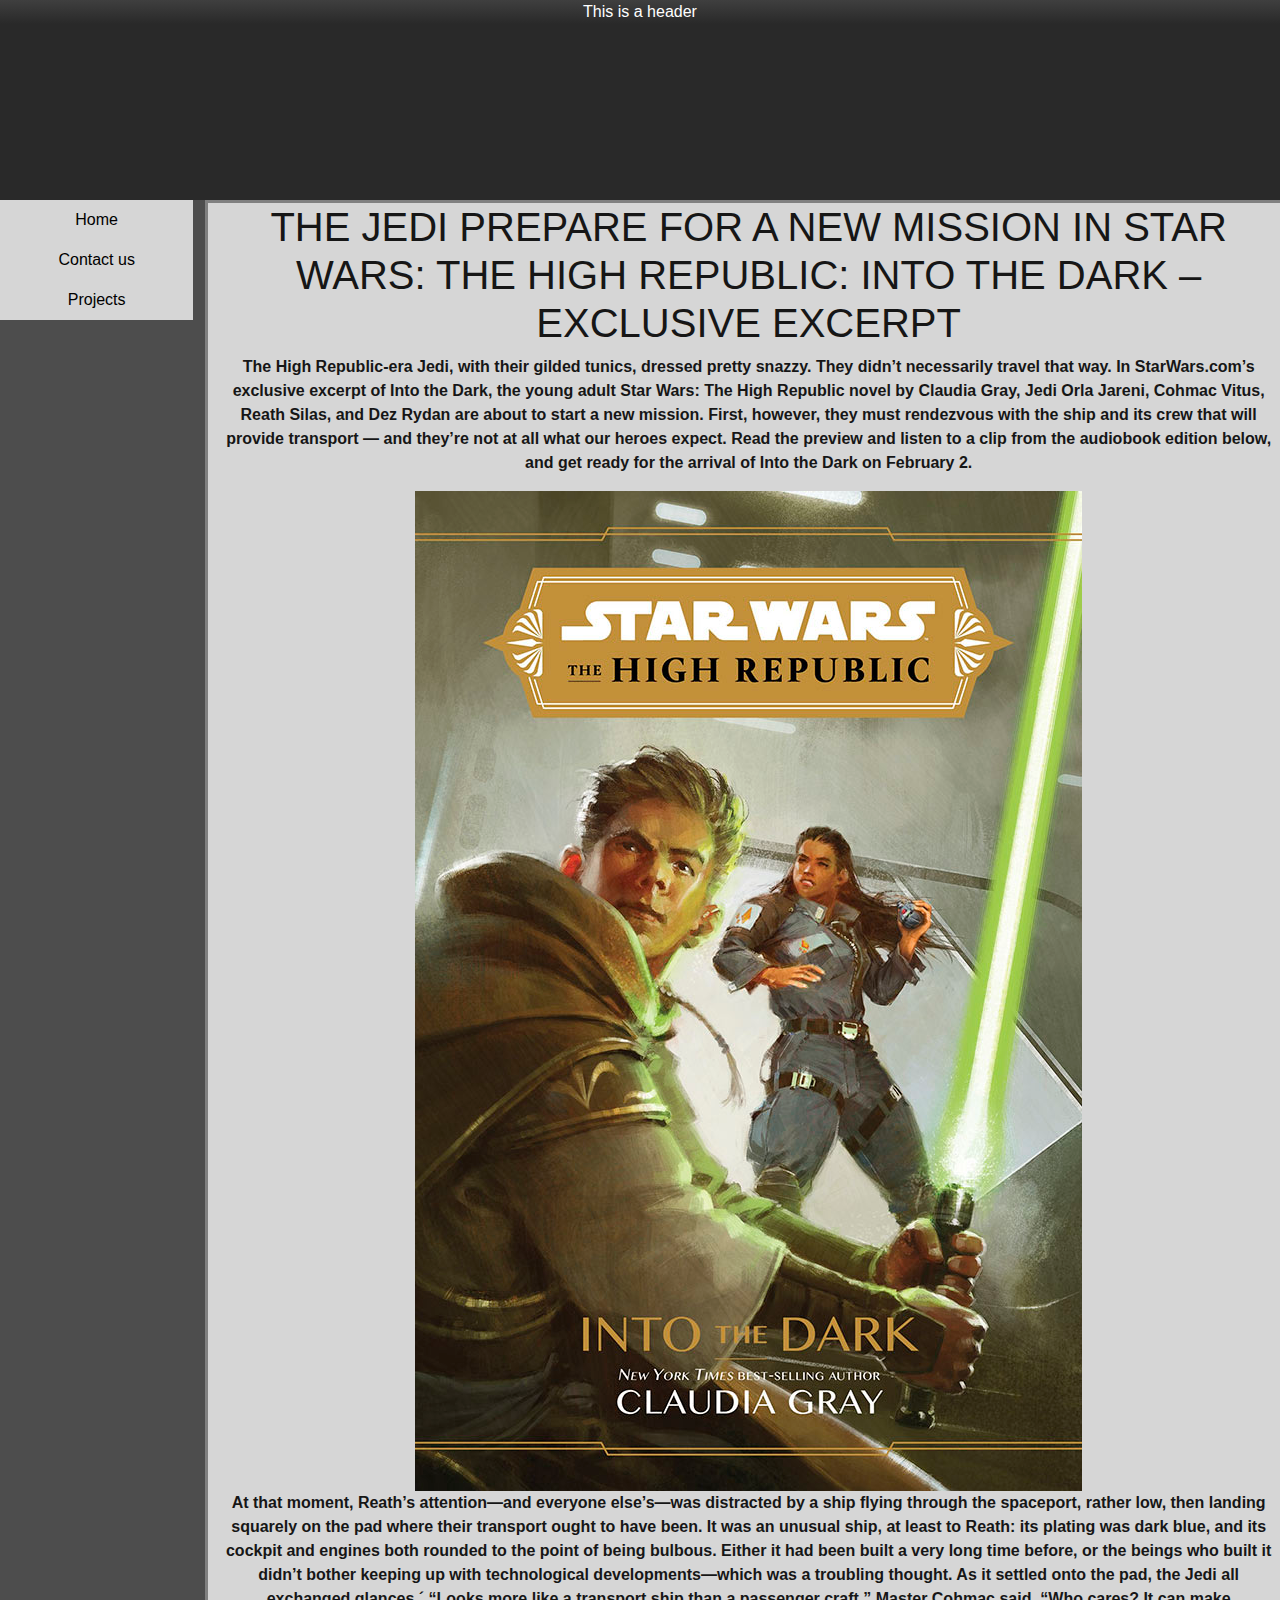
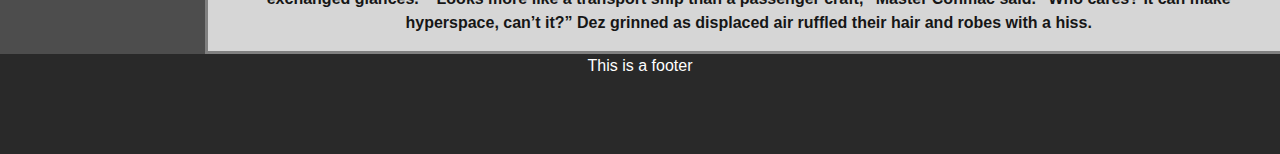
<file: exercise4/index.html>
<!DOCTYPE html>
<html lang="en">
<head>
    <link rel="stylesheet" href="./style/bootstrap-5.0.0-beta1-dist/css/bootstrap.min.css" />
	<link rel="stylesheet" href="./style/style.css" />
    <meta charset="utf-8" />
	<meta name="viewport" content="width=device-width, initial-scale=1.0">
	<meta name="description" content="This is exercises 1, 2 & 3 for Web-Kehitys, www-sivuston käyttöliittymä in HAMK">
    <title>Exercise 4</title>
</head>
<body>
	<header>
    <div class="row" id="banner">
        <div class="col-md-12">This is a header</div>
    </div>
	</header>
    <div class="row" style="height:auto; min-height: 800px;">
        <div class="col-md-2" style="text-align:center; background-color: rgb(77, 77, 77);">
		        <div class="col-md-12" style="background-color:rgb(214, 214, 214);"><a class="nav-link active" aria-current="page" href="index.html">Home</a></div>
        <div class="col-md-12" style="background-color:rgb(214, 214, 214);"><a class="nav-link" href="contact.html">Contact us</a></div>
        <div class="col-md-12" style="background-color:rgb(214, 214, 214);"><a class="nav-link" href="#">Projects</a></div>
		</div>
		
        <div class="col-md-10" style="text-align:center; background-color: rgb(214, 214, 214); border-style: solid; border-color: gray; color:rgb(22, 22, 22)">
		<article>
		<h1>THE JEDI PREPARE FOR A NEW MISSION IN STAR WARS: THE HIGH REPUBLIC: INTO THE DARK – EXCLUSIVE EXCERPT</h1>
			<p>The High Republic-era Jedi, with their gilded tunics, dressed pretty snazzy. They didn’t necessarily travel that way.
			In StarWars.com’s exclusive excerpt of Into the Dark, the young adult Star Wars: The High Republic novel by Claudia Gray, Jedi Orla Jareni, Cohmac Vitus, Reath Silas, and Dez Rydan are about to start a new mission. First, however, they must rendezvous with the ship and its crew that will provide transport — and they’re not at all what our heroes expect. Read the preview and listen to a clip from the audiobook edition below, and get ready for the arrival of Into the Dark on February 2.</p>
			<img src="./images/starwars.jpg" alt="Star Wars Book">
			<p>At that moment, Reath’s attention—and everyone else’s—was distracted by a ship flying through the spaceport, rather low, then landing squarely on the pad where their transport ought to have been. It was an unusual ship, at least to Reath: its plating was dark blue, and its cockpit and engines both rounded to the point of being bulbous. Either it had been built a very long time before, or the beings who built it didn’t bother keeping up with technological developments—which was a troubling thought. As it settled onto the pad, the Jedi all exchanged glances.´
			“Looks more like a transport ship than a passenger craft,” Master Cohmac said.
			“Who cares? It can make hyperspace, can’t it?” Dez grinned as displaced air ruffled their hair and robes with a hiss.</p>
		</article>
        </div>
    </div>
	<footer>
        <div class="h-100 col-md-12">This is a footer</div>
	</footer>
</body>
</html>
</file>
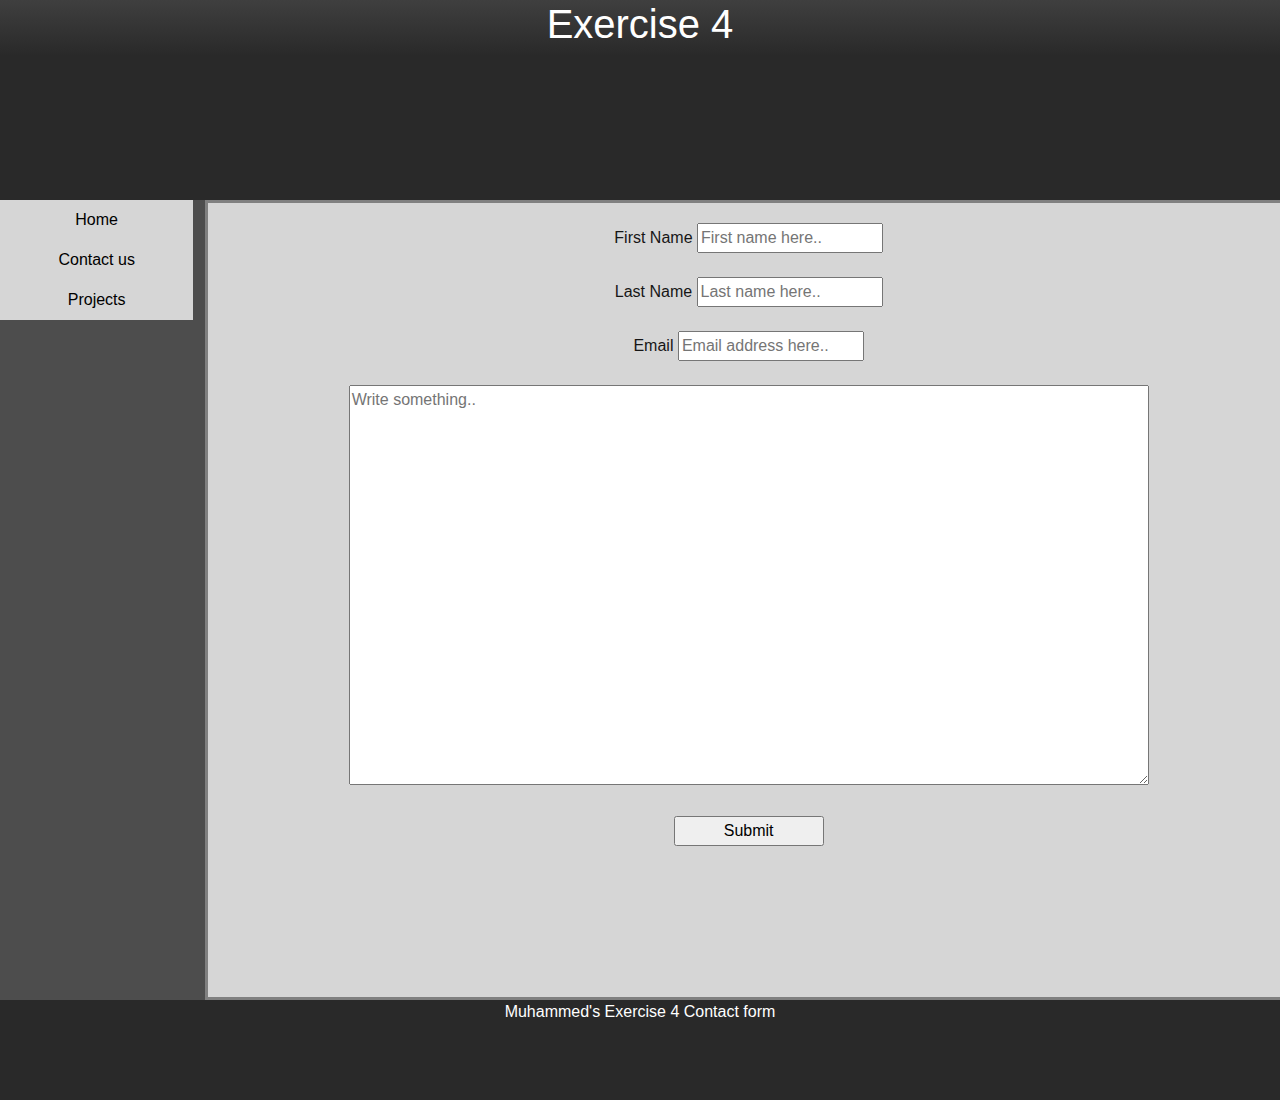
<file: contact.html>
<!DOCTYPE html>
<html lang="en">
<head>
    <link rel="stylesheet" href="./style/bootstrap-5.0.0-beta1-dist/css/bootstrap.min.css" />
	<link rel="stylesheet" href="./style/style.css" />
    <meta charset="utf-8" />
	<meta name="author" content="Muhammed Al-Zahu">
	<meta name="viewport" content="width=device-width, initial-scale=1.0">
	<meta name="description" content="This is exercise 4 for Web-Kehitys, www-sivuston käyttöliittymä in HAMK">
    <title>Contact us</title>
</head>
<body>
	<header>
    <div class="row" id="banner">
        <div class="col-md-12"><h1>Exercise 4</h1></div>
    </div>
	</header>
    <div class="row" style="height:auto; min-height: 800px;">
        <div class="col-md-2" style="text-align:center; background-color: rgb(77, 77, 77);">
		        <div class="col-md-12" style="background-color:rgb(214, 214, 214);"><a class="nav-link active" aria-current="page" href="exercise4.html">Home</a></div>
         <div class="col-md-12" style="background-color:rgb(214, 214, 214);"><a class="nav-link" href="contact.html">Contact us</a></div>
        <div class="col-md-12" style="background-color:rgb(214, 214, 214);"><a class="nav-link" href="#">Projects</a></div>
		</div>
		
        <div class="col-md-10" style="text-align:center; background-color: rgb(214, 214, 214); border-style: solid; border-color: gray; color:rgb(22, 22, 22)">
<div class="box">
  <form action="action.php">
    <label for="fname">First Name</label>
    <input type="text" id="fname" name="firstname" placeholder="First name here.."><br><br>

    <label for="lname">Last Name</label>
    <input type="text" id="lname" name="lastname" placeholder="Last name here.."><br><br>
	
	<label for="lname">Email</label>
    <input type="text" id="email" name="emailaddress" placeholder="Email address here.."><br><br>

    <textarea id="text" name="subject" placeholder="Write something.." style="height:400px; width:800px;"></textarea><br><br>

    <input type="submit" value="Submit" style="width:150px;">
  </form>
</div>
        </div>
    </div>
	<footer>
        <div class="h-100 col-md-12">Muhammed's Exercise 4 Contact form</div>
	</footer>
</body>
</html>
</file>
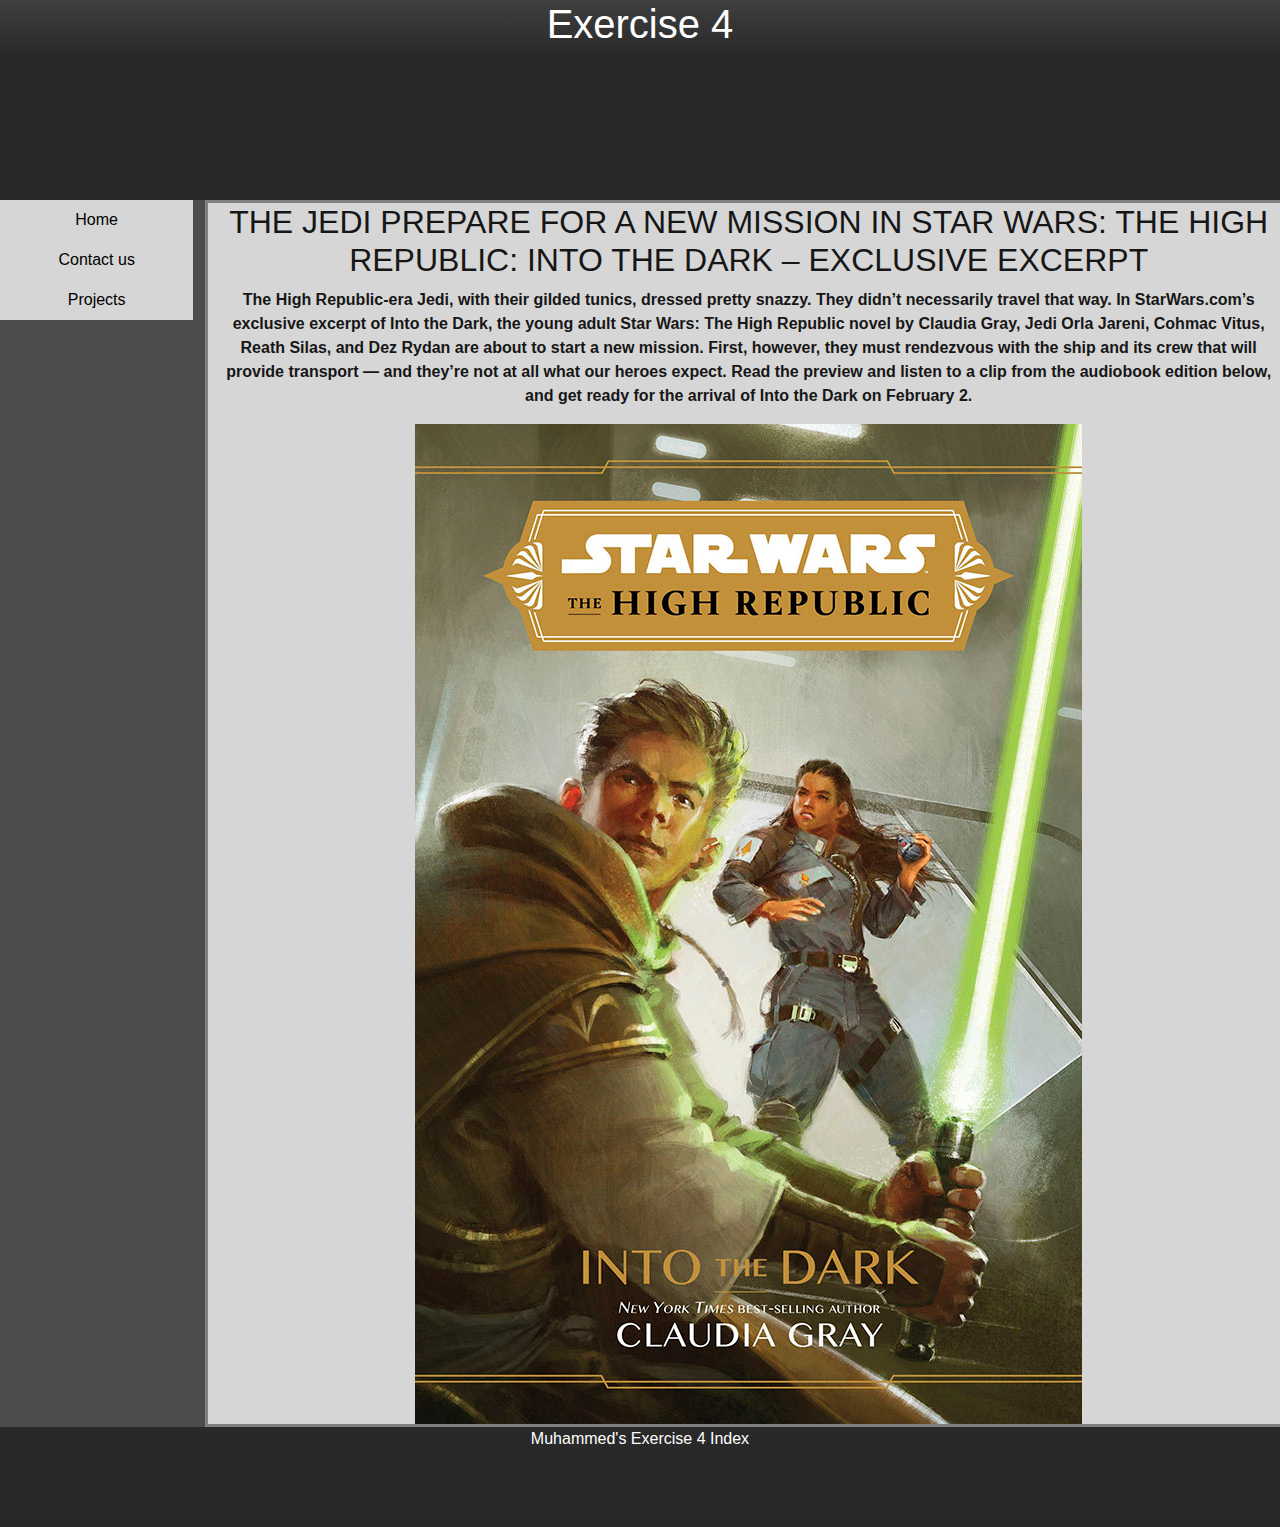
<file: exercise4.html>
<!DOCTYPE html>
<html lang="en">
<head>
    <link rel="stylesheet" href="./style/bootstrap-5.0.0-beta1-dist/css/bootstrap.min.css" />
	<link rel="stylesheet" href="./style/style.css" />
    <meta charset="utf-8" />
	<meta name="author" content="Muhammed Al-Zahu">
	<meta name="viewport" content="width=device-width, initial-scale=1.0">
	<meta name="description" content="This is exercises 1, 2 & 3 for Web-Kehitys, www-sivuston käyttöliittymä in HAMK">
    <title>Exercise 4</title>
</head>
<body>
	<header>
    <div class="row" id="banner">
        <div class="col-md-12"><h1>Exercise 4</h1></div>
    </div>
	</header>
    <div class="row" style="height:auto; min-height: 600px;">
        <div class="col-md-2" style="text-align:center; background-color: rgb(77, 77, 77);">
		        <div class="col-md-12" style="background-color:rgb(214, 214, 214);"><a class="nav-link active" aria-current="page" href="exercise4.html">Home</a></div>
        <div class="col-md-12" style="background-color:rgb(214, 214, 214);"><a class="nav-link" href="contact.html">Contact us</a></div>
        <div class="col-md-12" style="background-color:rgb(214, 214, 214);"><a class="nav-link" href="#">Projects</a></div>
		</div>
		
        <div class="col-md-10" style="text-align:center; background-color: rgb(214, 214, 214); border-style: solid; border-color: gray; color:rgb(22, 22, 22)">
		<article>
		<h2>THE JEDI PREPARE FOR A NEW MISSION IN STAR WARS: THE HIGH REPUBLIC: INTO THE DARK – EXCLUSIVE EXCERPT</h2>
			<p>The High Republic-era Jedi, with their gilded tunics, dressed pretty snazzy. They didn’t necessarily travel that way.
			In StarWars.com’s exclusive excerpt of Into the Dark, the young adult Star Wars: The High Republic novel by Claudia Gray, Jedi Orla Jareni, Cohmac Vitus, Reath Silas, and Dez Rydan are about to start a new mission. First, however, they must rendezvous with the ship and its crew that will provide transport — and they’re not at all what our heroes expect. Read the preview and listen to a clip from the audiobook edition below, and get ready for the arrival of Into the Dark on February 2.</p>
			<img src="./images/starwars.jpg" alt="Star Wars Book">
			
		</article>
        </div>
    </div>
	<footer>
        <div class="h-100 col-md-12">Muhammed's Exercise 4 Index</div>
	</footer>
</body>
</html>
</file>
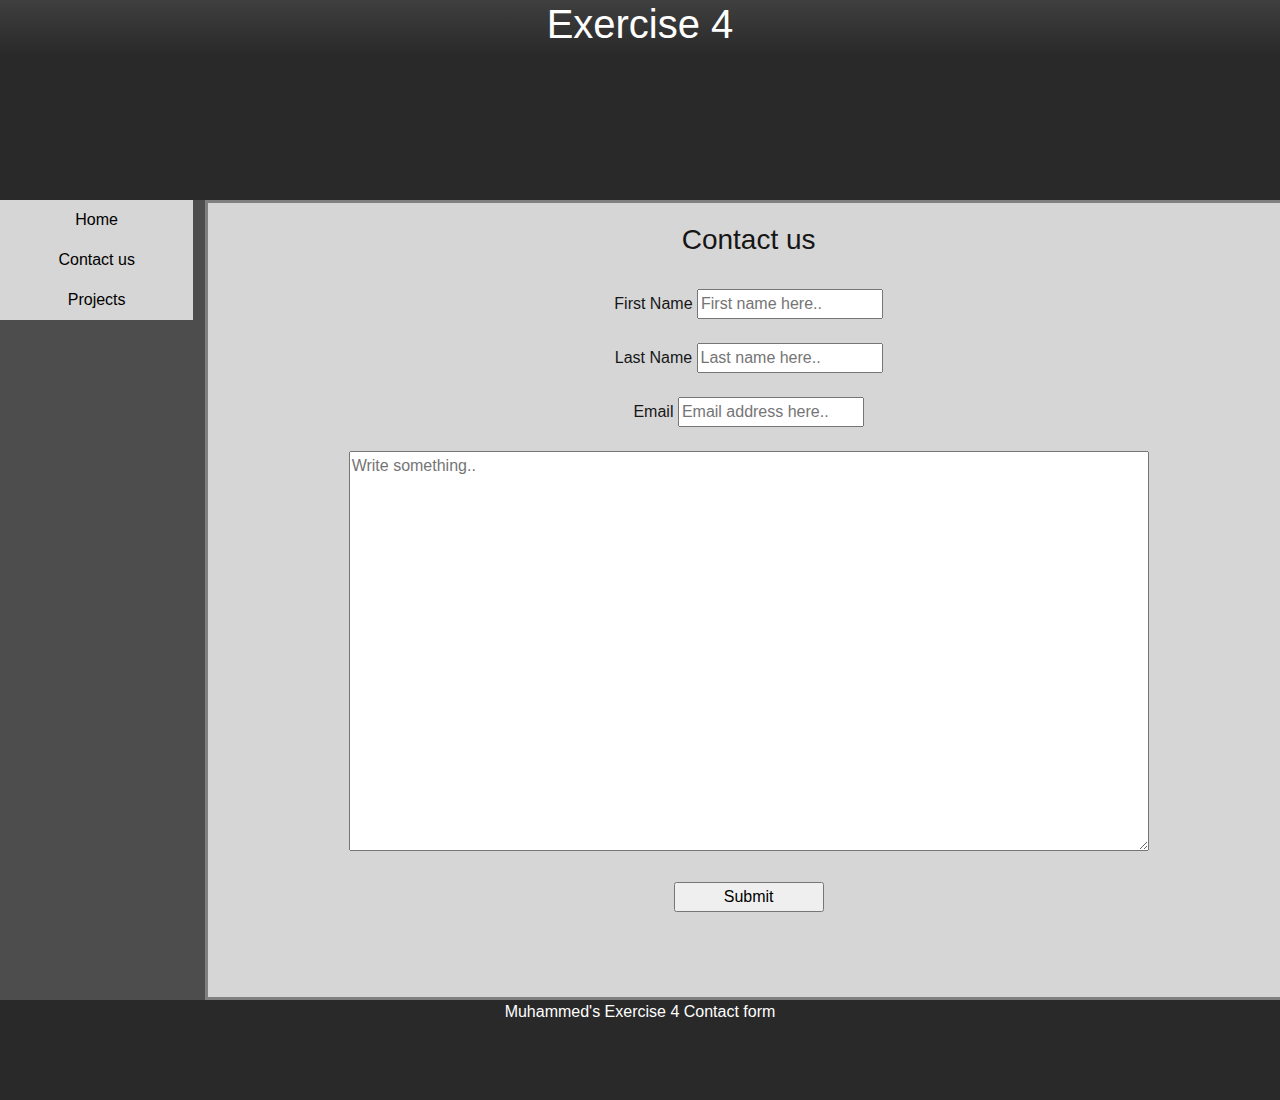
<file: exercise4/contact.html>
<!DOCTYPE html>
<html lang="en">
<head>
    <link rel="stylesheet" href="./style/bootstrap-5.0.0-beta1-dist/css/bootstrap.min.css" />
	<link rel="stylesheet" href="./style/style.css" />
    <meta charset="utf-8" />
	<meta name="author" content="Muhammed Al-Zahu">
	<meta name="viewport" content="width=device-width, initial-scale=1.0">
	<meta name="description" content="This is exercise 4 for Web-Kehitys, www-sivuston käyttöliittymä in HAMK">
    <title>Contact us</title>
</head>
<body>
	<header>
    <div class="row" id="banner">
        <div class="col-md-12"><h1>Exercise 4</h1></div>
    </div>
	</header>
    <div class="row" style="height:auto; min-height: 800px;">
        <div class="col-md-2" style="text-align:center; background-color: rgb(77, 77, 77);">
		        <div class="col-md-12" style="background-color:rgb(214, 214, 214);"><a class="nav-link active" aria-current="page" href="exercise4.html">Home</a></div>
         <div class="col-md-12" style="background-color:rgb(214, 214, 214);"><a class="nav-link" href="contact.html">Contact us</a></div>
        <div class="col-md-12" style="background-color:rgb(214, 214, 214);"><a class="nav-link" href="#">Projects</a></div>
		</div>
		
        <div class="col-md-10" style="text-align:center; background-color: rgb(214, 214, 214); border-style: solid; border-color: gray; color:rgb(22, 22, 22)">
	<div class="box">
			<h3>Contact us</h3><br>
		<form action="action.php">
			<label for="fname">First Name</label>
			<input type="text" id="fname" name="firstname" placeholder="First name here.."><br><br>

			<label for="lname">Last Name</label>
			<input type="text" id="lname" name="lastname" placeholder="Last name here.."><br><br>
		
			<label for="lname">Email</label>
			<input type="text" id="email" name="emailaddress" placeholder="Email address here.."><br><br>

			<textarea id="text" name="subject" placeholder="Write something.." style="height:400px; width:800px;"></textarea><br><br>

			<input type="submit" value="Submit" style="width:150px;">
		</form>
	</div>
        </div>
    </div>
	<footer>
        <div class="h-100 col-md-12">Muhammed's Exercise 4 Contact form</div>
	</footer>
</body>
</html>
</file>
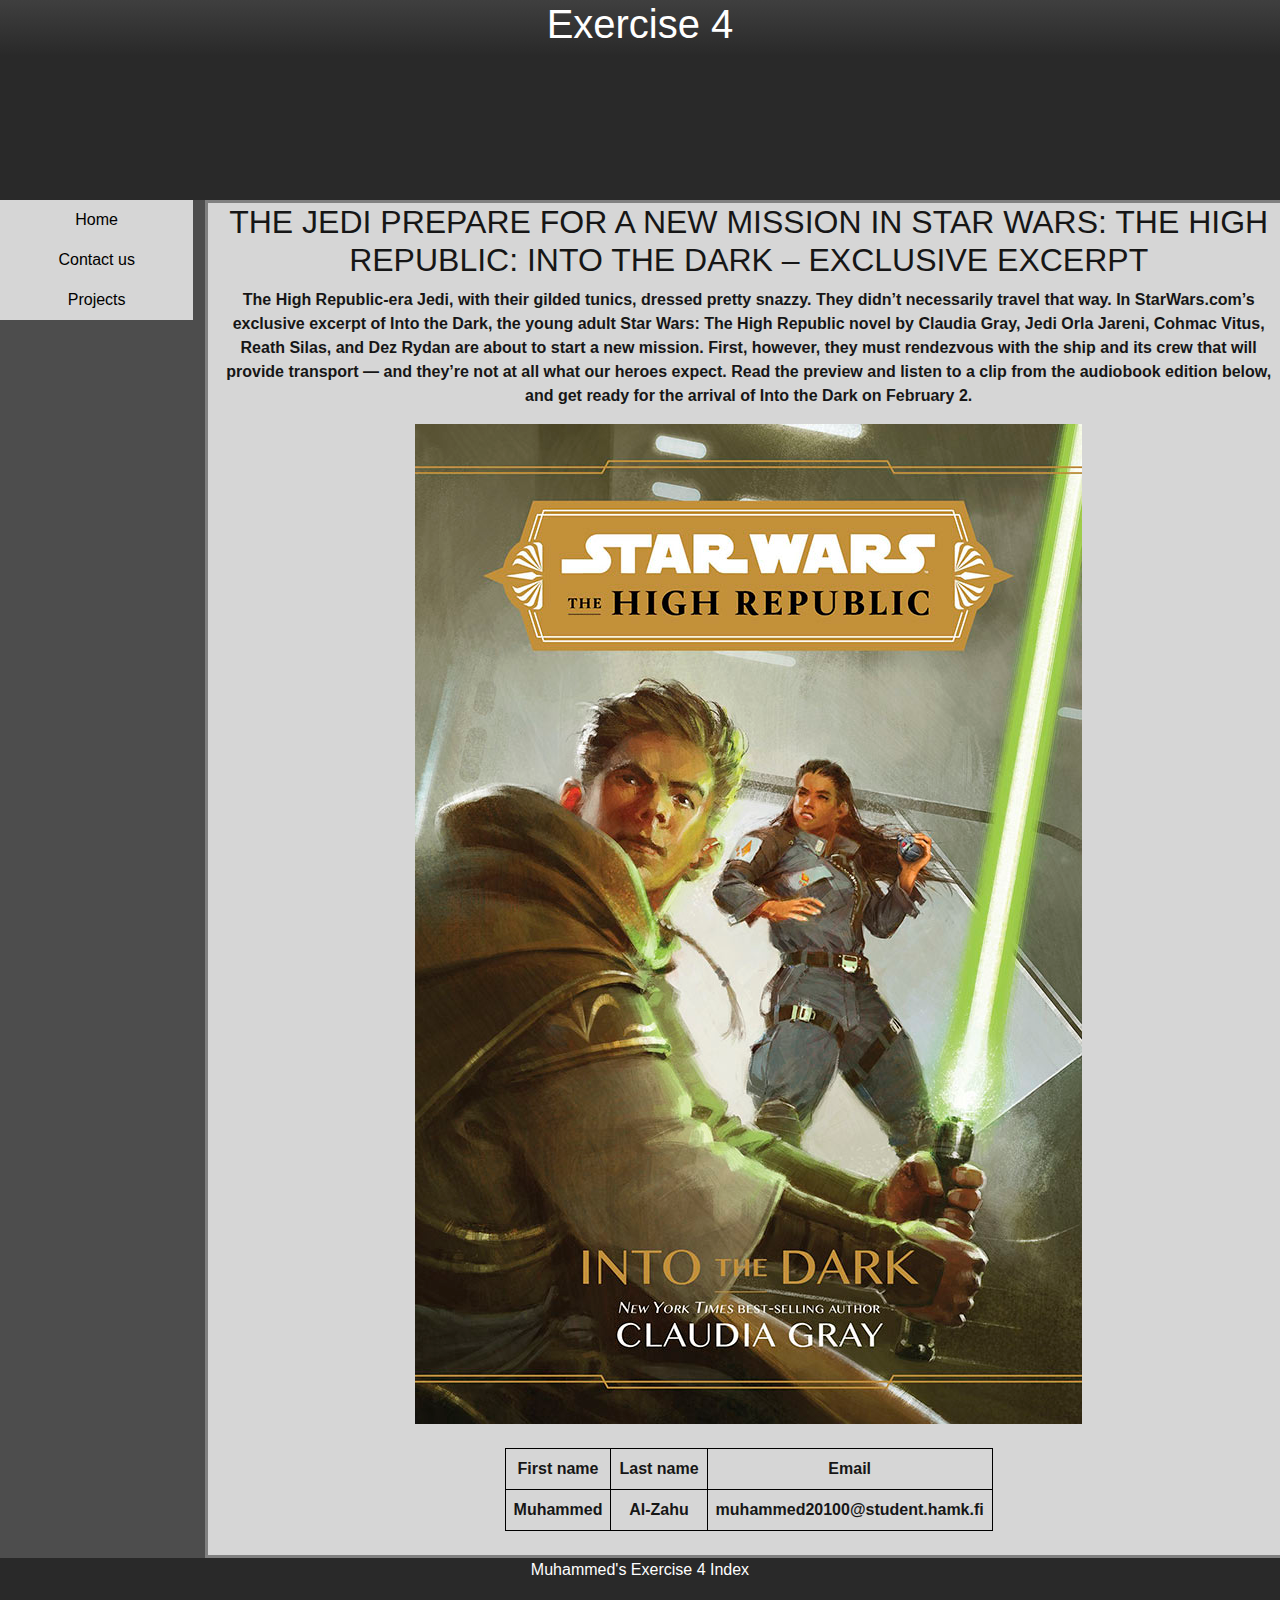
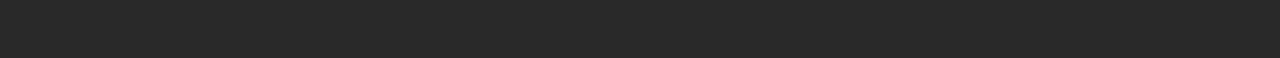
<file: exercise4/exercise4.html>
<!DOCTYPE html>
<html lang="en">
<head>
    <link rel="stylesheet" href="./style/bootstrap-5.0.0-beta1-dist/css/bootstrap.min.css" />
	<link rel="stylesheet" href="./style/style.css" />
    <meta charset="utf-8" />
	<meta name="author" content="Muhammed Al-Zahu">
	<meta name="viewport" content="width=device-width, initial-scale=1.0">
	<meta name="description" content="This is exercises 1, 2 & 3 for Web-Kehitys, www-sivuston käyttöliittymä in HAMK">
    <title>Exercise 4</title>
</head>
<body>
	<header>
    <div class="row" id="banner">
        <div class="col-md-12"><h1>Exercise 4</h1></div>
    </div>
	</header>
    <div class="row" style="height:auto; min-height: 600px;">
        <div class="col-md-2" style="text-align:center; background-color: rgb(77, 77, 77);">
		        <div class="col-md-12" style="background-color:rgb(214, 214, 214);"><a class="nav-link active" aria-current="page" href="exercise4.html">Home</a></div>
        <div class="col-md-12" style="background-color:rgb(214, 214, 214);"><a class="nav-link" href="contact.html">Contact us</a></div>
        <div class="col-md-12" style="background-color:rgb(214, 214, 214);"><a class="nav-link" href="#">Projects</a></div>
		</div>
		
        <div class="col-md-10" style="text-align:center; background-color: rgb(214, 214, 214); border-style: solid; border-color: gray; color:rgb(22, 22, 22)">
		<article>
		<h2>THE JEDI PREPARE FOR A NEW MISSION IN STAR WARS: THE HIGH REPUBLIC: INTO THE DARK – EXCLUSIVE EXCERPT</h2>
			<p>The High Republic-era Jedi, with their gilded tunics, dressed pretty snazzy. They didn’t necessarily travel that way.
			In StarWars.com’s exclusive excerpt of Into the Dark, the young adult Star Wars: The High Republic novel by Claudia Gray, Jedi Orla Jareni, Cohmac Vitus, Reath Silas, and Dez Rydan are about to start a new mission. First, however, they must rendezvous with the ship and its crew that will provide transport — and they’re not at all what our heroes expect. Read the preview and listen to a clip from the audiobook edition below, and get ready for the arrival of Into the Dark on February 2.</p>
			<img src="./images/starwars.jpg" alt="Star Wars Book">
			<br><br>
	<table>
		<tr>
			<th>First name</th>
			<th>Last name</th>
			<th>Email</th>
		</tr>
		
		<tr>
			<td>Muhammed</td>
			<td>Al-Zahu</td>
			<td>muhammed20100@student.hamk.fi</td>
		</tr>
	</table><br>
		</article>
        </div>
    </div>
	<footer>
        <div class="h-100 col-md-12">Muhammed's Exercise 4 Index</div>
	</footer>
</body>
</html>
</file>
<file: exercise4/style/style.css>
body {
        font-family: Helvetica;
        color: rgb(22, 22, 22);
        background-color: rgb(41, 41, 41);
    }
	
a {
        color: black;
    }
    
#banner {
        background-image: linear-gradient( rgb(63, 63, 63), rgb(41, 41, 41));
  
    }
    
#navi {
        background-color: rgb(63, 63, 63);
        text-align: center;
        padding: 0px 1px 0px 1px;
    }
    
    #navi div {
        text-align: center;
        border-style: solid;
        border-color: whitesmoke;
    }

#put table here{
	display: table;
	margin: 0 auto;
}

footer{
	text-align: center;
	color: white;
	height: 100px;
}

header{
    	height: 200px;	
	text-align: center; 
	color: white;
}

article{
	font-weight: bold;
}

.box {
	padding: 20px;
}
table{
	margin-left: auto;
	margin-right: auto;
}
td, th{
	text-align:center;
	border: 1px solid black;
	padding: 8px;
}
</file>
<file: style/style.css>
body {
        font-family: Helvetica;
        color: rgb(22, 22, 22);
        background-color: rgb(41, 41, 41);
    }
	
a {
        color: black;
    }
    
#banner {
        background-image: linear-gradient( rgb(63, 63, 63), rgb(41, 41, 41));
  
    }
    
#navi {
        background-color: rgb(63, 63, 63);
        text-align: center;
        padding: 0px 1px 0px 1px;
    }
    
    #navi div {
        text-align: center;
        border-style: solid;
        border-color: whitesmoke;
    }

#put table here{
	display: table;
	margin: 0 auto;
}

footer{
	text-align: center;
	color: white;
	height: 100px;
}

header{
    	height: 200px;	
	text-align: center; 
	color: white;
}

article{
	font-weight: bold;
}

.box {
	padding: 20px;
}
</file>
